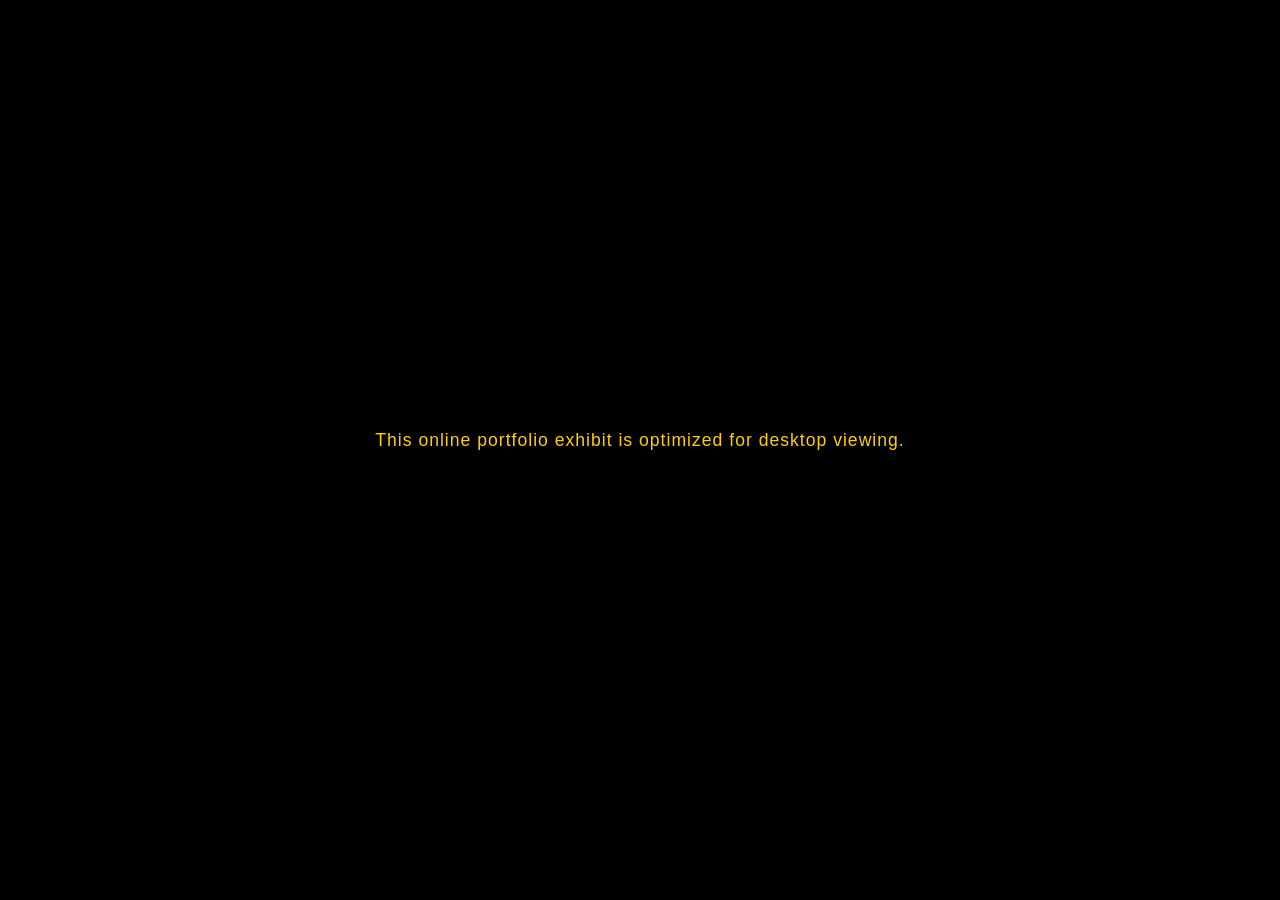
<file: index.html>
<!DOCTYPE html>
<html lang="en">
<!-- 
	Creator: Jophiel Theo Rodriguez
	Date: 27/06/2026
 -->

<head>
    <title>The Yellow Portfolio</title>
    <meta charset="utf-8">
    <meta name="viewport" content="width=device-width, initial-scale=1.0">
    <link rel="stylesheet" href="css/style.css">
    <link rel="stylesheet" href="css/home.css">
    <link rel="icon" type="image/png" href="assets/images/ui/favicon.png">
    <script src="js/disclaimer.js" defer></script>
</head>
<body>
    <div id="desktop-disclaimer" class="disclaimer-overlay">
        <p>This online portfolio exhibit is optimized for desktop viewing.</p>
    </div>
    
    <div class="home-wrapper main-content hidden">
        <header class="home-header">
            <img src="assets/images/ui/typTitle.png" alt="The Yellow Portfolio">
        </header>
        <nav class="home-nav">
            <a href="intro.html" class="nav-link">ENTER</a>
        </nav>
    </div>
</body>
</html>
</file>
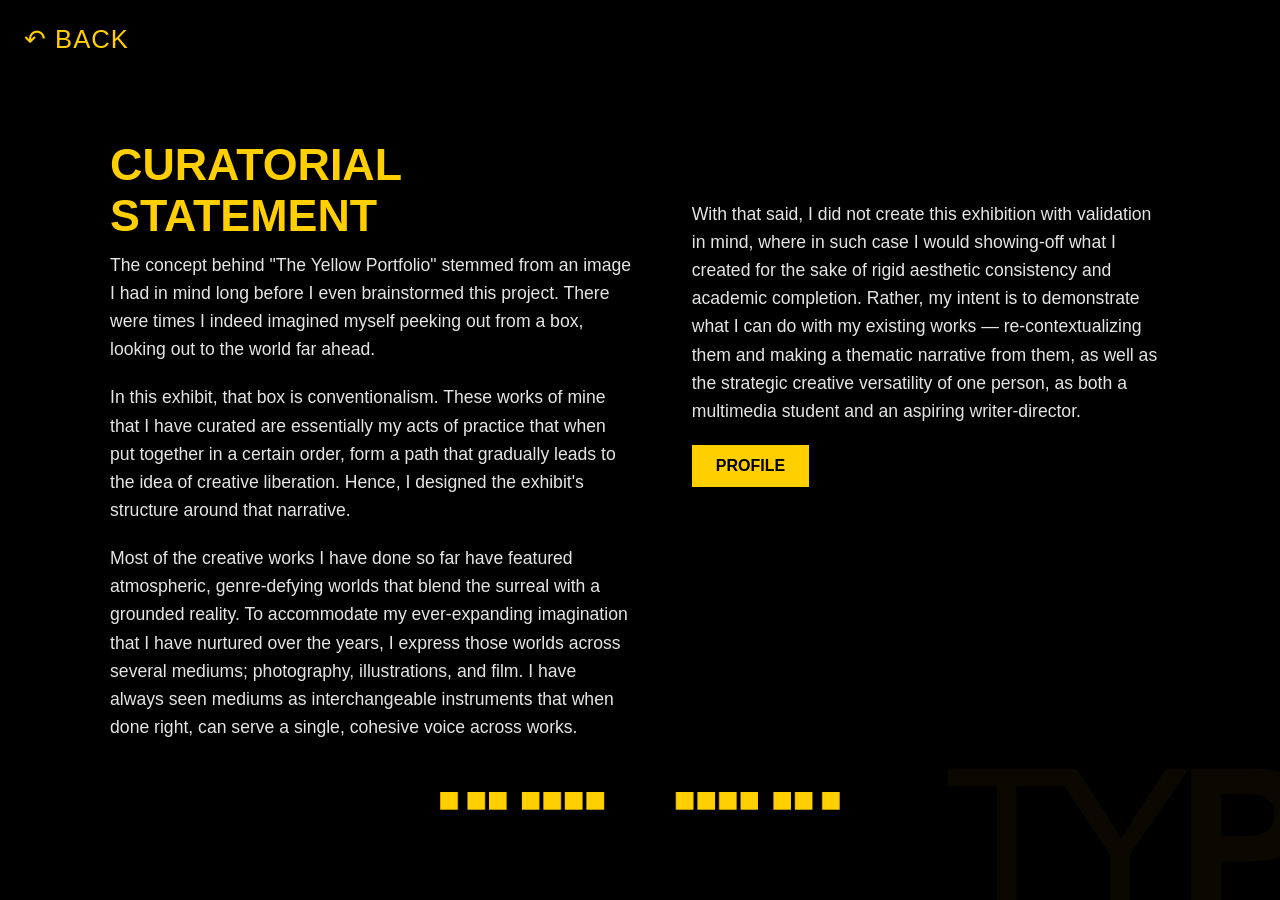
<file: about.html>
<!DOCTYPE html>
<html lang="en">
<!-- 
	Creator: Jophiel Theo Rodriguez
	Date: 27/06/2026
 -->

<head>
    <title>About the Artist | The Yellow Portfolio</title>
    <meta charset="utf-8">
    <meta name="viewport" content="width=device-width, initial-scale=1.0">
    <link rel="stylesheet" href="css/style.css">
    <link rel="icon" type="image/png" href="assets/images/ui/favicon.png">
    <script src="js/info-modal.js" defer></script>
</head>
<body>
    <a href="intro.html" class="returnLink">&#8630; BACK</a>

    <div class="split">
        <div class="display">
            <h1>Curatorial Statement</h1>
            <p>The concept behind "The Yellow Portfolio" stemmed from an image I had in mind long before I even brainstormed this project. There were times I indeed imagined myself peeking out from a box, looking out to the world far ahead.</p>
            <p>In this exhibit, that box is conventionalism. These works of mine that I have curated are essentially my acts of practice that when put together in a certain order, form a path that gradually leads to the idea of creative liberation. Hence, I designed the exhibit's structure around that narrative.</p>
            <p>Most of the creative works I have done so far have featured atmospheric, genre-defying worlds that blend the surreal with a grounded reality. To accommodate my ever-expanding imagination that I have nurtured over the years, I express those worlds across several mediums; photography, illustrations, and film. I have always seen mediums as interchangeable instruments that when done right, can serve a single, cohesive voice across works.</p>
        </div>
        <div class="text">
            <h1 style="visibility: hidden; user-select: none;" aria-hidden="true">Statement</h1>
            <p>With that said, I did not create this exhibition with validation in mind, where in such case I would showing-off what I created for the sake of rigid aesthetic consistency and academic completion. Rather, my intent is to demonstrate what I can do with my existing works &#8212; re-contextualizing them and making a thematic narrative from them, as well as the strategic creative versatility of one person, as both a multimedia student and an aspiring writer-director.</p>
            <div class="button-group">
                <button id="open-info-btn">Profile</button>
            </div>
            <div id="info-modal" class="info-overlay">
                <div class="info-tab">
                    <button id="close-info-btn">&times;</button>
                    <h2>&#9632;&#9632;&#9632;&#9632;&#9632;</h2>
                    <div class="info-details">
                        <p><strong>About the artist</strong></p>
                        <p><b>Jophiel Theo Rodriguez</b> is a student currently enrolled in the Bachelor of Multimedia Arts &#40;BMMA&#41; program of the College of Arts and Science &#40;CAS&#41; at Map&#250;a Malayan Colleges Mindanao</p>
                        <p>Building on the outputs featured in this exhibition, he is currently focusing his non-academic efforts on writing new scripts for potential professional projects for his set career as a writer-director.</p>
                        <p><strong>Contact details</strong></p>
                        <ul>
                            <li>jtRodriguez@mcm.edu.ph</li>
                            <li><a href="https://linkedin.com/in/jophiel-theo-r-549371388" target="_blank" rel="noopener noreferrer">LinkedIn</a></li>
                        </ul>
                    </div>
                </div>
            </div>
        </div>
    </div>
    <img src="assets/images/ui/decor_01.png" class="decor01">
    <img src="../assets/images/ui/typLogo.png" class="decor02">
</body>
</html>
</file>
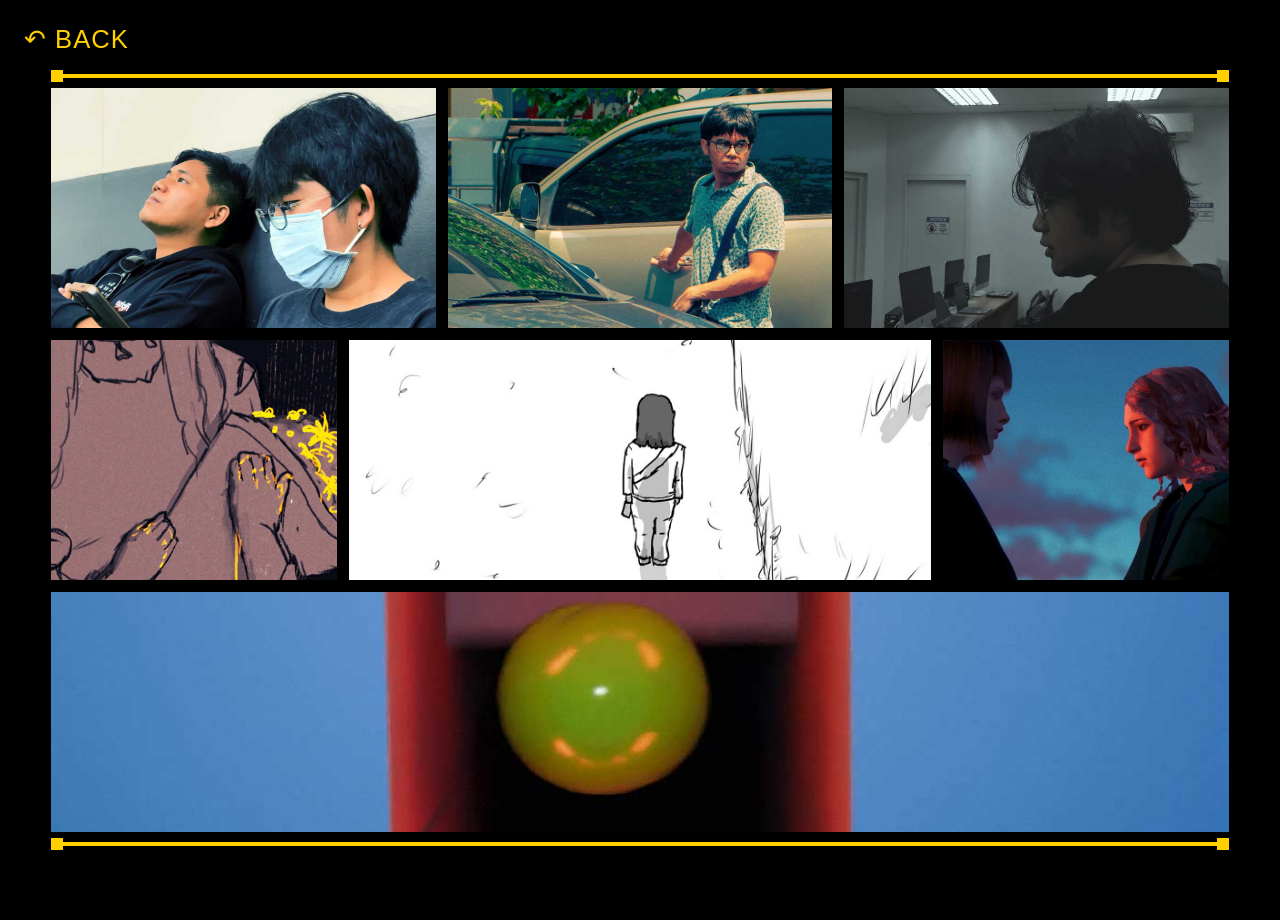
<file: gallery.html>
<!DOCTYPE html>
<html lang="en">
<!-- 
	Creator: Jophiel Theo Rodriguez
	Date: 27/06/2026
 -->

<head>
    <title>Gallery | The Yellow Portfolio</title>
    <meta charset="utf-8">
    <meta name="viewport" content="width=device-width, initial-scale=1.0">
    <link rel="stylesheet" href="css/style.css">
    <link rel="icon" type="image/png" href="assets/images/ui/favicon.png">
    <script src="js/gallery-grid.js" defer></script>
</head>
<body>
    <a href="intro.html" class="returnLink">&#8630; BACK</a>
    <div class="gallery-portfolio">
    <div class="yellow-line"></div>

    <div class="portfolio-grid">
        <div class="grid-item">
            <a href="projects/work01.html"><img src="assets/images/items/1_01-TWR.jpg" alt="A film still showing two people seated by a wall. Both wear dark clothing."></a>
        </div>
        <div class="grid-item">
            <a href="projects/work02.html"><img src="assets/images/items/2_01_AST.jpg" alt="A young man standing between two cars and is about to enter one of them, looking alert towards something outside the view."></a>
        </div>
        <div class="grid-item">
            <a href="projects/work03.html"><img src="assets/images/items/3_01_GZM.jpg" alt="A young man with glasses looking around in a computer laboratory."></a>
        </div>
        <div class="grid-item">
            <a href="projects/work04.html"><img src="assets/images/items/4_01_PRA.jpg" alt="A cropped close-up of an illustration, focusing on a cornucopia basket overflowing with striking yellow flora. The basket is being held by a woman whose hands are seemingly bleeding with a yellow substance."></a>
        </div>
        <div class="grid-item">
            <a href="projects/work05.html"><img src="assets/images/items/5_01_RCN.jpg" alt="Frame from a 2D animated film, featuring an overhead view of a girl standing on the side of a road."></a>
        </div>
        <div class="grid-item">
            <a href="projects/work06.html"><img src="assets/images/items/6_01_TRF.jpg" alt="Still frame a 3D animated film, featuring two girls looking at each other at sunset. One of their hair is dyed pink; while the other has straight, short bangs."></a>
        </div>
        <div class="grid-item">
            <a href="projects/work07.html"><img src="assets/images/items/7_01_VBL.jpg" alt="Frame from a 3D animated film, featuring a green ball falling through a futuristic shaft lit in red and blue"></a>
        </div>
    </div>

    <div class="yellow-line"></div>
</body>
</html>
</file>
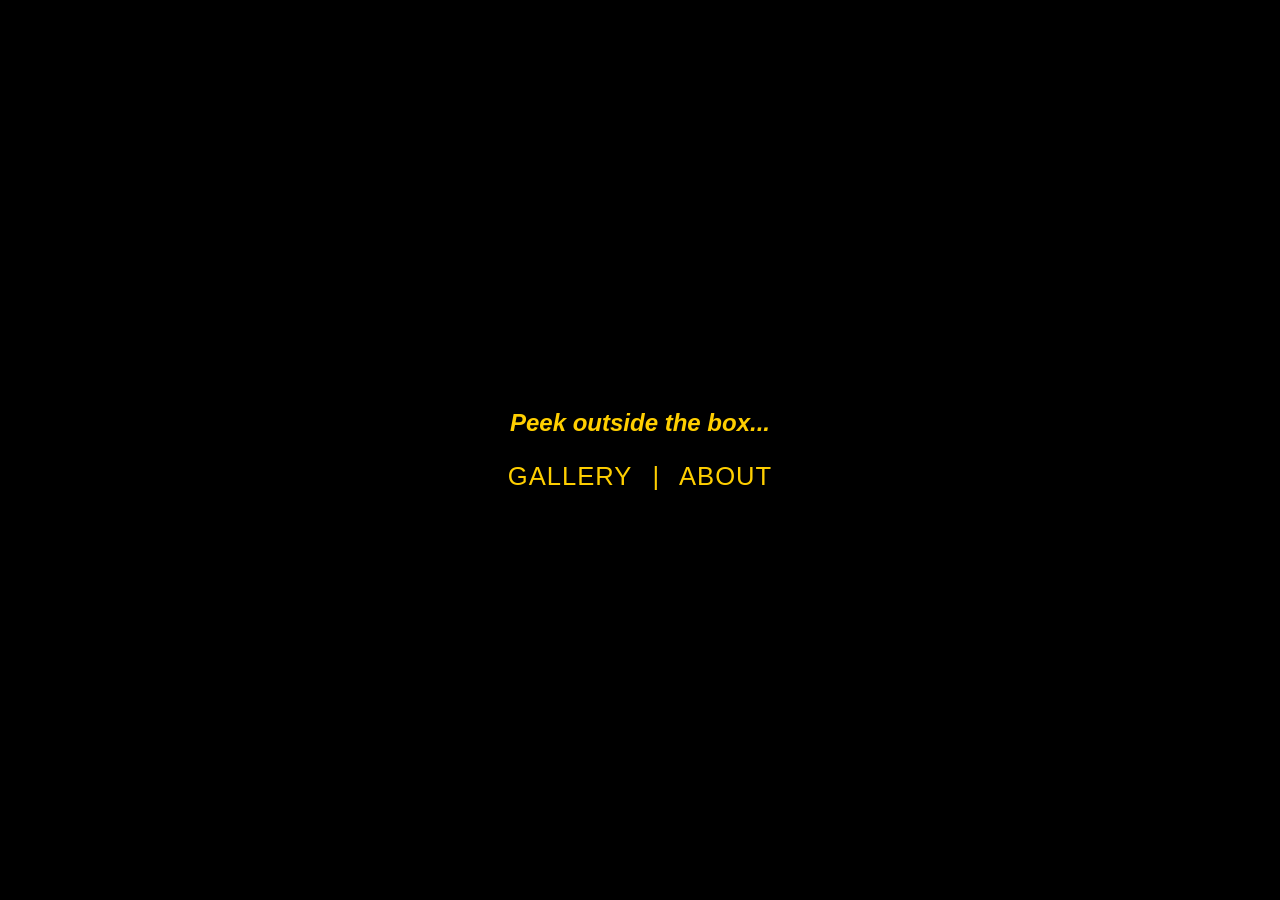
<file: intro.html>
<!DOCTYPE html>
<html lang="en">
<!-- 
	Creator: Jophiel Theo Rodriguez
	Date: 28/06/2026
 -->

<head>
    <title>The Yellow Portfolio</title>
    <meta charset="utf-8">
    <meta name="viewport" content="width=device-width, initial-scale=1.0">
    <link rel="stylesheet" href="css/style.css">
    <link rel="stylesheet" href="css/home.css">
    <link rel="icon" type="image/png" href="assets/images/ui/favicon.png">
</head>
<body>
    <header class="home-header">
        <h2><i>Peek outside the box...</i></h2>
    </header>
    <nav class="home-nav">
        <a href="gallery.html" class="nav-link">GALLERY</a>
        <span class="nav-separator">|</span>
        <a href="about.html" class="nav-link">ABOUT</a>
    </nav>
</body>
</html>
</file>
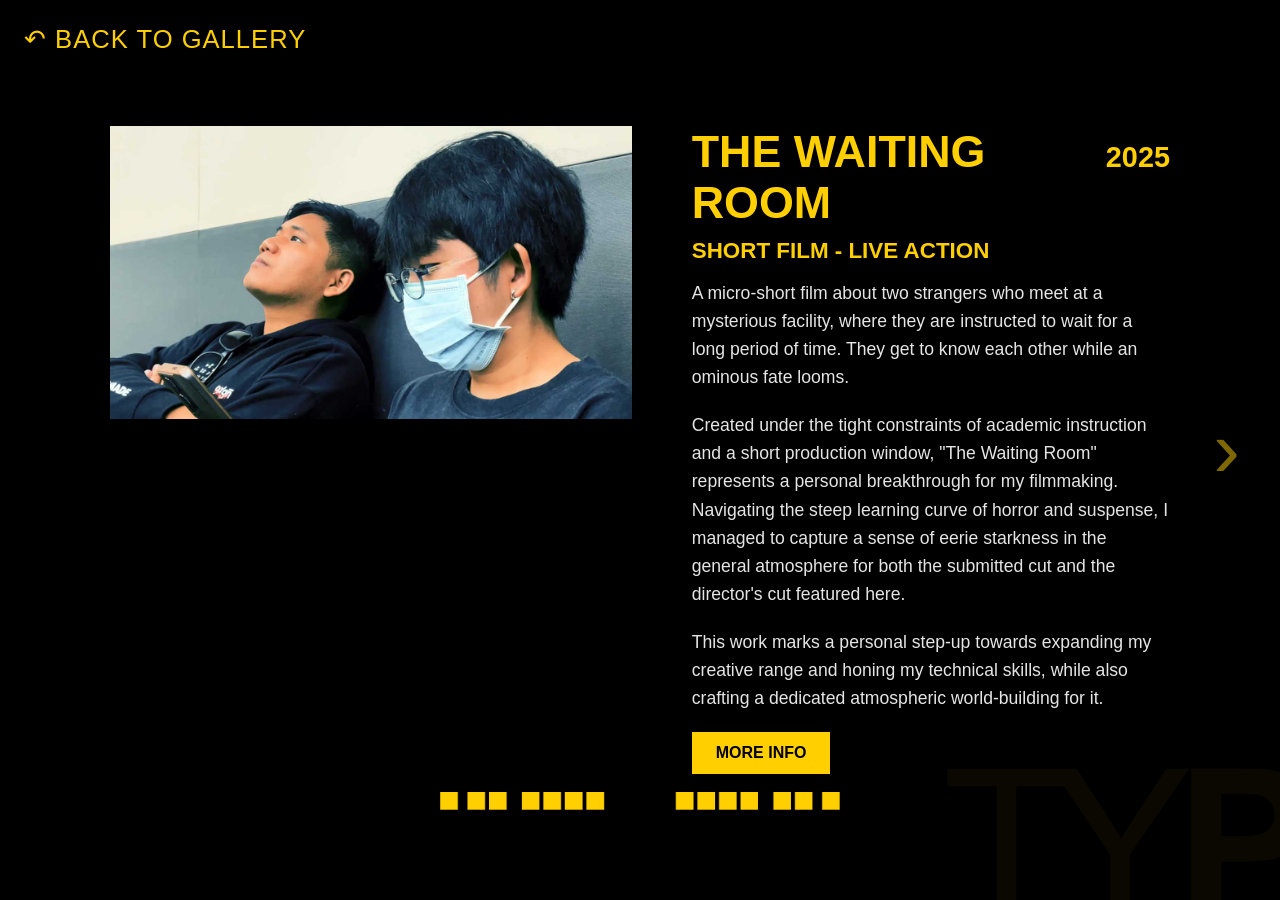
<file: projects/work01.html>
<!DOCTYPE html>
<html lang="en">
<!-- 
	Creator: Jophiel Theo Rodriguez
	Date: 27/06/2026
 -->

<head>
    <title>The Waiting Room | The Yellow Portfolio</title>
    <meta charset="utf-8">
    <meta name="viewport" content="width=device-width, initial-scale=1.0">
    <link rel="stylesheet" href="../css/style.css">
    <link rel="icon" type="image/png" href="../assets/images/ui/favicon.png">
    <script src="../js/video-modal.js" defer></script>
    <script src="../js/info-modal.js" defer></script>
</head>
<body>
    <a href="../gallery.html" class="returnLink">&#8630; BACK TO GALLERY</a>
    <a href="work02.html" class="nav-btn right-btn" aria-label="Next Project">&rsaquo;</a>
    <div class="split">
        <div class="display">
            <a href="#" id="openVideo" aria-label="Watch now">
                <img src="../assets/images/items/1_01-TWR.jpg" alt="A film still showing two people seated by a wall. Both wear dark clothing." class="vid-display">
            </a>
        </div>
        <div class="text">
            <div class="workHeader">
                <h1>THE WAITING ROOM</h1>
                <h3>2025</h3>
            </div>
            <h4>Short film - live action</h4>
            <p>A micro-short film about two strangers who meet at a mysterious facility, where they are instructed to wait for a long period of time. They get to know each other while an ominous fate looms.</p>
            <p>Created under the tight constraints of academic instruction and a short production window, "The Waiting Room" represents a personal breakthrough for my filmmaking. Navigating the steep learning curve of horror and suspense, I managed to capture a sense of eerie starkness in the general atmosphere for both the submitted cut and the director's cut featured here.</p>
            <p>This work marks a personal step-up towards expanding my creative range and honing my technical skills, while also crafting a dedicated atmospheric world-building for it.</p>
            <div class="button-group">
                <button id="open-info-btn">More Info</button>
            </div>
            
            <div id="info-modal" class="info-overlay">
                <div class="info-tab">
                    <button id="close-info-btn">&times;</button>
                    <h2>Project Details</h2>
                    <div class="info-details">
                        <p><strong>Software</strong><p>
                        <ul>
                            <li>Premiere Pro</li>
                            <li>LMMS</li>
                            <li>Audacity</li>
                            <li>Media Encoder</li>
                        </ul>
                        <p><strong>Credits</strong></p>
                        <ul>
                            <li>Writer and Director: Jophiel Theo Rodriguez</li>
                            <li>Editor: Jophiel Theo Rodriguez</li>
                            <li>Music: Jophiel Theo Rodriguez</li>
                            <li>Sound Design and Mixing: Jophiel Theo Rodriguez</li>
                            <li>Cinematography: Jophiel Theo Rodriguez</li>
                            <li>Charles Yu as Jesse/Jesse Mimic</li>
                            <li>Bianca de la Costa as Karla/Karla Mimic</li>
                            <li>Jophiel Theo Rodriguez as Loudspeaker Voice</li>
                            <li>Additional resources from: Freesound &#40;CC0&#41;</li>
                            <li>Course Instructors: Ryan Leslie De los Reyes & Bart Andrew Mendoza</li>
                        </ul>
                        <i>No generative artificial intelligence was used in the making of this work.</i>
                    </div>
                </div>
            </div>
            
        </div>
    </div>

    <div id="videoModal" class="modal">
        <div class="modal-content">
            <span class="close-btn" id="closeVideo">&times;</span>
            <div class="video-wrapper">
                <iframe id="ytPlayer" src="https://www.youtube.com/embed/E5LcibaEBgE?enablejsapi=1" allowfullscreen></iframe>
            </div>
        </div>
    </div>
    <img src="../assets/images/ui/decor_01.png" class="decor01">
    <img src="../assets/images/ui/typLogo.png" class="decor02">
</body>
</html>
</file>
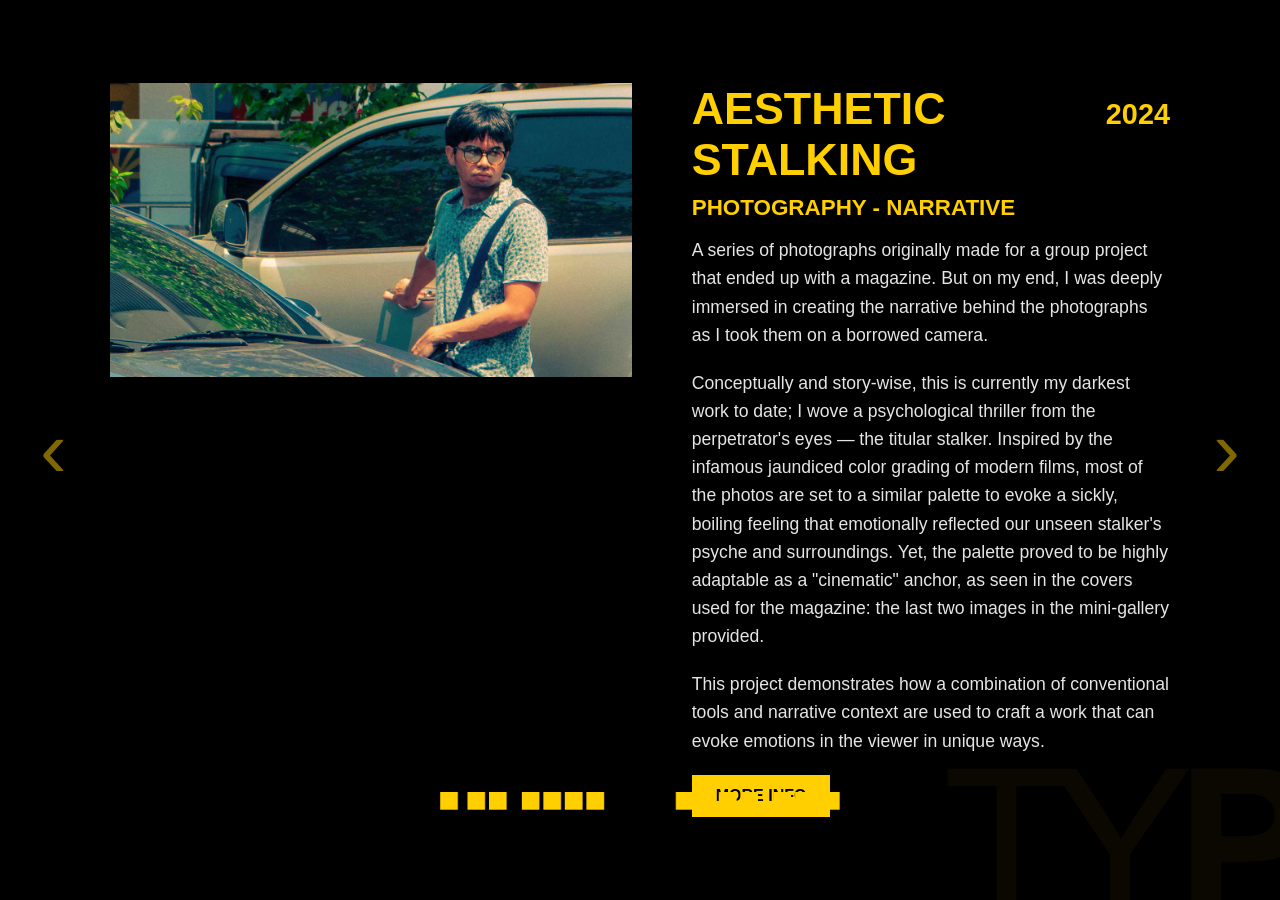
<file: projects/work02.html>
<!DOCTYPE html>
<html lang="en">
<!-- 
	Creator: Jophiel Theo Rodriguez
	Date: 27/06/2026
 -->

<head>
    <title>Aesthetic Stalking | The Yellow Portfolio</title>
    <meta charset="utf-8">
    <meta name="viewport" content="width=device-width, initial-scale=1.0">
    <link rel="stylesheet" href="../css/style.css">
    <link rel="icon" type="image/png" href="../assets/images/ui/favicon.png">
    <script src="../js/info-modal.js" defer></script>
</head>
<body>
    <a href="work01.html" class="nav-btn left-btn" aria-label="Previous Project">&lsaquo;</a>
    <a href="work03.html" class="nav-btn right-btn" aria-label="Next Project">&rsaquo;</a>
    <div class="split">
        <div class="display">
            <a href="work02_1.html" id="openVideo" aria-label="View Images">
                <img src="../assets/images/items/2_01_AST.jpg" alt="A young man standing between two cars and is about to enter one of them, looking alert towards something outside the view." class="vid-display">
            </a>
        </div>

        <div class="text">
            <div class="workHeader">
                <h1>AESTHETIC STALKING</h1>
                <h3>2024</h3>
            </div>
            <h4>Photography - narrative</h4>
            <p>A series of photographs originally made for a group project that ended up with a magazine. But on my end, I was deeply immersed in creating the narrative behind the photographs as I took them on a borrowed camera.</p>
            <p>Conceptually and story-wise, this is currently my darkest work to date; I wove a psychological thriller from the perpetrator's eyes &#8212; the titular stalker. Inspired by the infamous jaundiced color grading of modern films, most of the photos are set to a similar palette to evoke a sickly, boiling feeling that emotionally reflected our unseen stalker's psyche and surroundings. Yet, the palette proved to be highly adaptable as a "cinematic" anchor, as seen in the covers used for the magazine: the last two images in the mini-gallery provided.</p>
            <p>This project demonstrates how a combination of conventional tools and narrative context are used to craft a work that can evoke emotions in the viewer in unique ways.</p>
            <div class="button-group">
                <button id="open-info-btn">More Info</button>
            </div>
            <div id="info-modal" class="info-overlay">
                <div class="info-tab">
                    <button id="close-info-btn">&times;</button>
                    <h2>Project Details</h2>
                    <div class="info-details">
                        <p><strong>Software</strong><p>
                        <ul>
                            <li>Photoshop</li>
                            <li>Lightroom</li>
                            <li>Canva</li>
                            <li>InDesign</li>
                        </ul>
                        <p><strong>Credits</strong></p>
                        <ul>
                            <li>Concept Creator: Jophiel Theo Rodriguez</li>
                            <li>Photography: Jophiel Theo Rodriguez</li>
                            <li>Additonal Photograhy: James Polpol</li>
                            <li>Model: Athan Paul Alconcel</li>
                            <li>Layout: Jophiel Theo Rodriguez & Melde May Ple&#241;os</li>
                            <li>Camera Supplier: James Polpol</li>
                            <li>Special Thanks:</li>
                            <ul>
                                <li>Villano Amarhia
                                <li>Kieffer Devera
                                <li>Ian Llanos
                                <li>Earl Jan Ani&#241;on
                                <li>Julian Francis Rehm
                                <li>Christian Mikko D. Paglinawan
                                <li>Benedict Oledan
                                <li>Marcus Joaquin L. Saez
                                <li>Elleana Kaye Mangubat
                            </ul>
                            <li>Course Instructor: Patrict Liam Baker</li>
                        </ul>
                        <i>No generative artificial intelligence was used in the making of this work.</i>
                    </div>
                </div>
            </div>
        </div>
    </div>
    <img src="../assets/images/ui/decor_01.png" class="decor01">
    <img src="../assets/images/ui/typLogo.png" class="decor02">
</body>
</html>
</file>
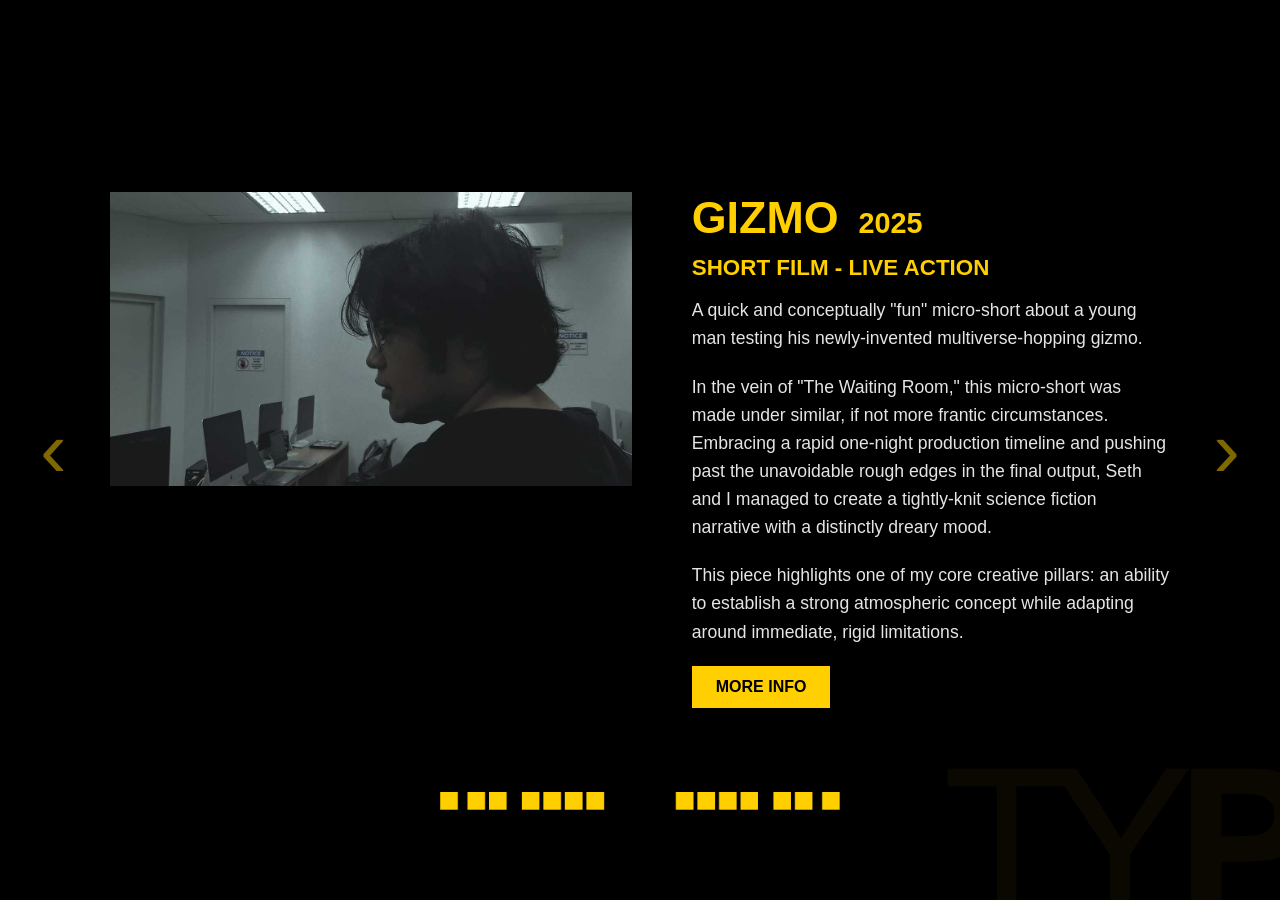
<file: projects/work03.html>
<!DOCTYPE html>
<html lang="en">
<!-- 
	Creator: Jophiel Theo Rodriguez
	Date: 27/06/2026
 -->

<head>
    <title>Gizmo | The Yellow Portfolio</title>
    <meta charset="utf-8">
    <meta name="viewport" content="width=device-width, initial-scale=1.0">
    <link rel="stylesheet" href="../css/style.css">
    <link rel="icon" type="image/png" href="../assets/images/ui/favicon.png">
    <script src="../js/video-modal.js" defer></script>
    <script src="../js/info-modal.js" defer></script>
</head>
<body>
    <a href="work02.html" class="nav-btn left-btn" aria-label="Previous Project">&lsaquo;</a>
    <a href="work04.html" class="nav-btn right-btn" aria-label="Next Project">&rsaquo;</a>
    <div class="split">
        <div class="display">
            <a href="#" id="openVideo" aria-label="Watch now">
                <img src="../assets/images/items/3_01_GZM.jpg" alt="A young man with glasses looking around in a computer laboratory." class="vid-display">
            </a>
        </div>
        <div class="text">
            <div class="workHeader">
                <h1>GIZMO</h1>
                <h3>2025</h3>
            </div>
            <h4>Short film - live action</h4>
            <p>A quick and conceptually "fun" micro-short about a young man testing his newly-invented multiverse-hopping gizmo.</p>
            <p>In the vein of "The Waiting Room," this micro-short was made under similar, if not more frantic circumstances. Embracing a rapid one-night production timeline and pushing past the unavoidable rough edges in the final output, Seth and I managed to create a tightly-knit science fiction narrative with a distinctly dreary mood.</p>
            <p>This piece highlights one of my core creative pillars: an ability to establish a strong atmospheric concept while adapting around immediate, rigid limitations.</p>
            <div class="button-group">
                <button id="open-info-btn">More Info</button>
            </div>
            <div id="info-modal" class="info-overlay">
                <div class="info-tab">
                    <button id="close-info-btn">&times;</button>
                    <h2>Project Details</h2>
                    <div class="info-details">
                        <p><strong>Software</strong><p>
                        <ul>
                            <li>Premiere Pro</li>
                            <li>Media Encoder</li>
                        </ul>
                        <p><strong>Credits</strong></p>
                        <ul>
                            <li>Director: Jophiel Theo Rodriguez</li>
                            <li>Editor: Jophiel Theo Rodriguez</li>
                            <li>Music: Jophiel Theo Rodriguez</li>
                            <li>Sound Design and Mixing: Jophiel Theo Rodriguez</li>
                            <li>Seth Andrei Mateo as Protagonist</li>
                            <li>Jophiel Theo Rodriguez as Stairwell Universe Guy</li>
                            <li>Special Thanks: Jones Christian Juson</li>
                            <li>Course Instructor: Paul Martin Acol</li>
                        </ul>
                        <i>No generative artificial intelligence was used in the making of this work.</i>
                    </div>
                </div>
            </div>

        </div>
    </div>
    <div id="videoModal" class="modal">
        <div class="modal-content">
            <span class="close-btn" id="closeVideo">&times;</span>
            <div class="video-wrapper">
                <iframe id="ytPlayer" src="https://www.youtube.com/embed/UYeaepBtIsc?enablejsapi=1" allowfullscreen></iframe>
            </div>
        </div>
    </div>
    <img src="../assets/images/ui/decor_01.png" class="decor01">
    <img src="../assets/images/ui/typLogo.png" class="decor02">
</body>
</html>
</file>
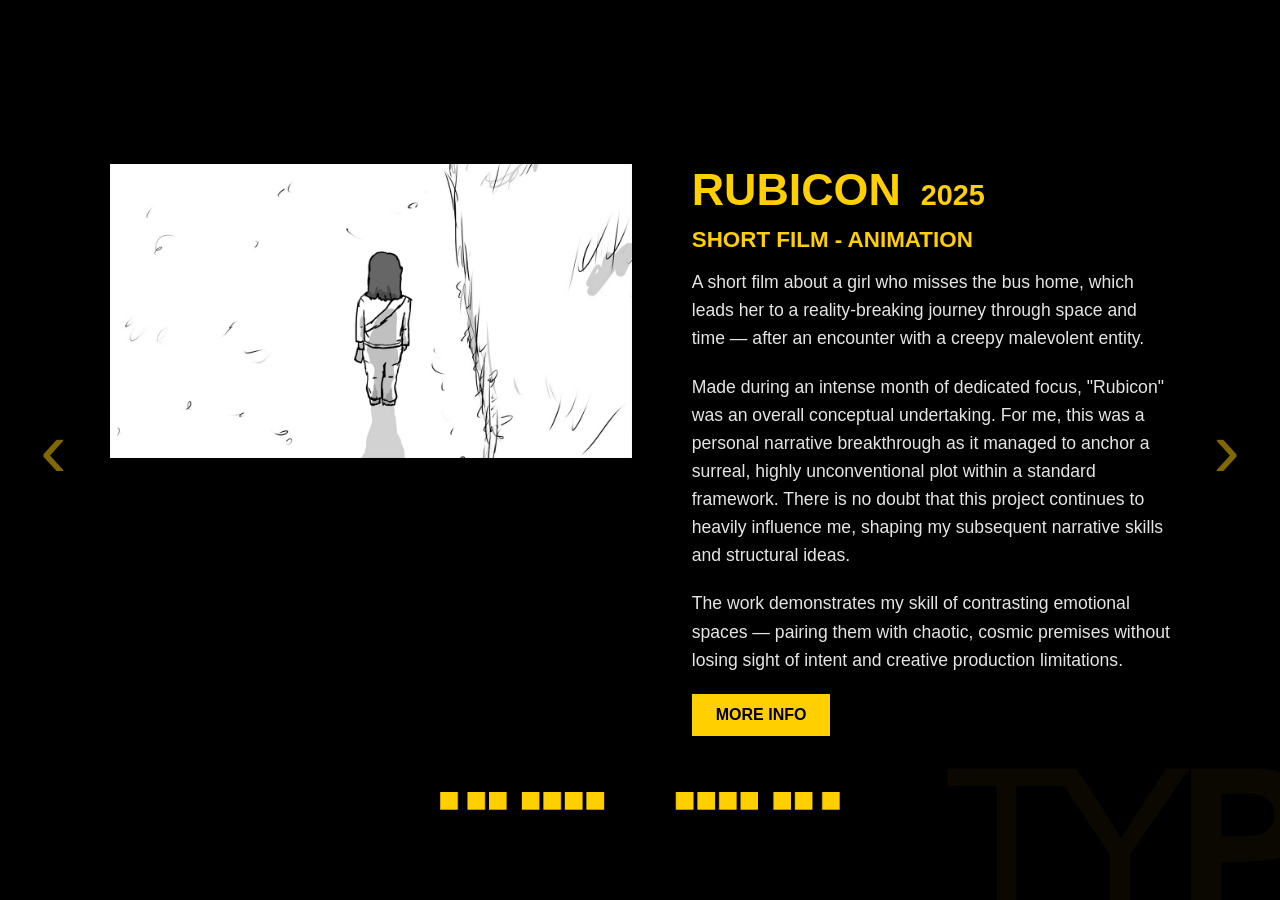
<file: projects/work05.html>
<!DOCTYPE html>
<html lang="en">
<!-- 
	Creator: Jophiel Theo Rodriguez
	Date: 27/06/2026
 -->

<head>
    <title>Rubicon | The Yellow Portfolio</title>
    <meta charset="utf-8">
    <meta name="viewport" content="width=device-width, initial-scale=1.0">
    <link rel="stylesheet" href="../css/style.css">
    <link rel="icon" type="image/png" href="../assets/images/ui/favicon.png">
    <script src="../js/video-modal.js" defer></script>
    <script src="../js/info-modal.js" defer></script>
</head>
<body>
    <a href="work04.html" class="nav-btn left-btn" aria-label="Previous Project">&lsaquo;</a>
    <a href="work06.html" class="nav-btn right-btn" aria-label="Next Project">&rsaquo;</a>
    <div class="split">
        <div class="display">
            <a href="#" id="openVideo" aria-label="Watch now">
                <img src="../assets/images/items/5_01_RCN.jpg" alt="Frame from a 2D animated film, featuring an overhead view of a girl standing on the side of a road." class="vid-display">
            </a>
        </div>
        <div class="text">
            <div class="workHeader">
                <h1>RUBICON</h1>
                <h3>2025</h3>
            </div>
            <h4>Short film - animation</h4>
            <p>A short film about a girl who misses the bus home, which leads her to a reality-breaking journey through space and time &#8212; after an encounter with a creepy malevolent entity.</p>
            <p>Made during an intense month of dedicated focus, "Rubicon" was an overall conceptual undertaking. For me, this was a personal narrative breakthrough as it managed to anchor a surreal, highly unconventional plot within a standard framework. There is no doubt that this project continues to heavily influence me, shaping my subsequent narrative skills and structural ideas.</p>
            <p>The work demonstrates my skill of contrasting emotional spaces &#8212; pairing them with chaotic, cosmic premises without losing sight of intent and creative production limitations.</p>
            <div class="button-group">
                <button id="open-info-btn">More Info</button>
            </div>
            <div id="info-modal" class="info-overlay">
                <div class="info-tab">
                    <button id="close-info-btn">&times;</button>
                    <h2>Project Details</h2>
                    <div class="info-details">
                        <p><strong>Software</strong><p>
                        <ul>
                            <li>Animate</li>
                            <li>Krita</li>
                            <li>Photoshop</li>
                            <li>Premiere Pro</li>
                            <li>Audition</li>
                            <li>LMMS</li>
                            <li>Media Encoder</li>
                        </ul>
                        <p><strong>Credits</strong></p>
                        <ul>
                            <li>Director: Jophiel Theo Rodriguez</li>
                            <li>Concept Creator: Jophiel Theo Rodriguez</li>
                            <li>Character Designer: Jophiel Theo Rodriguez</li>
                            <li>Background Artist: Jophiel Theo Rodriguez</li>
                            <li>Animator: Jophiel Theo Rodriguez</li>
                            <li>Sound Mixer: Jophiel Theo Rodriguez</li>
                            <li>Music Composer: Jophiel Theo Rodriguez</li>
                            <li>Editor: Jophiel Theo Rodriguez</li>
                            <li>Course Instructor: Raven Rhey Raga</li>
                        </ul>
                        <i>No generative artificial intelligence was used in the making of this work.</i>
                    </div>
                </div>
            </div>

        </div>
    </div>
    <div id="videoModal" class="modal">
        <div class="modal-content">
            <span class="close-btn" id="closeVideo">&times;</span>
            <div class="video-wrapper">
                <iframe id="ytPlayer" src="https://www.youtube.com/embed/ZZFiXARm_fM?enablejsapi=1" allowfullscreen></iframe>
            </div>
        </div>
    </div>
    <img src="../assets/images/ui/decor_01.png" class="decor01">
    <img src="../assets/images/ui/typLogo.png" class="decor02">
</body>
</html>
</file>
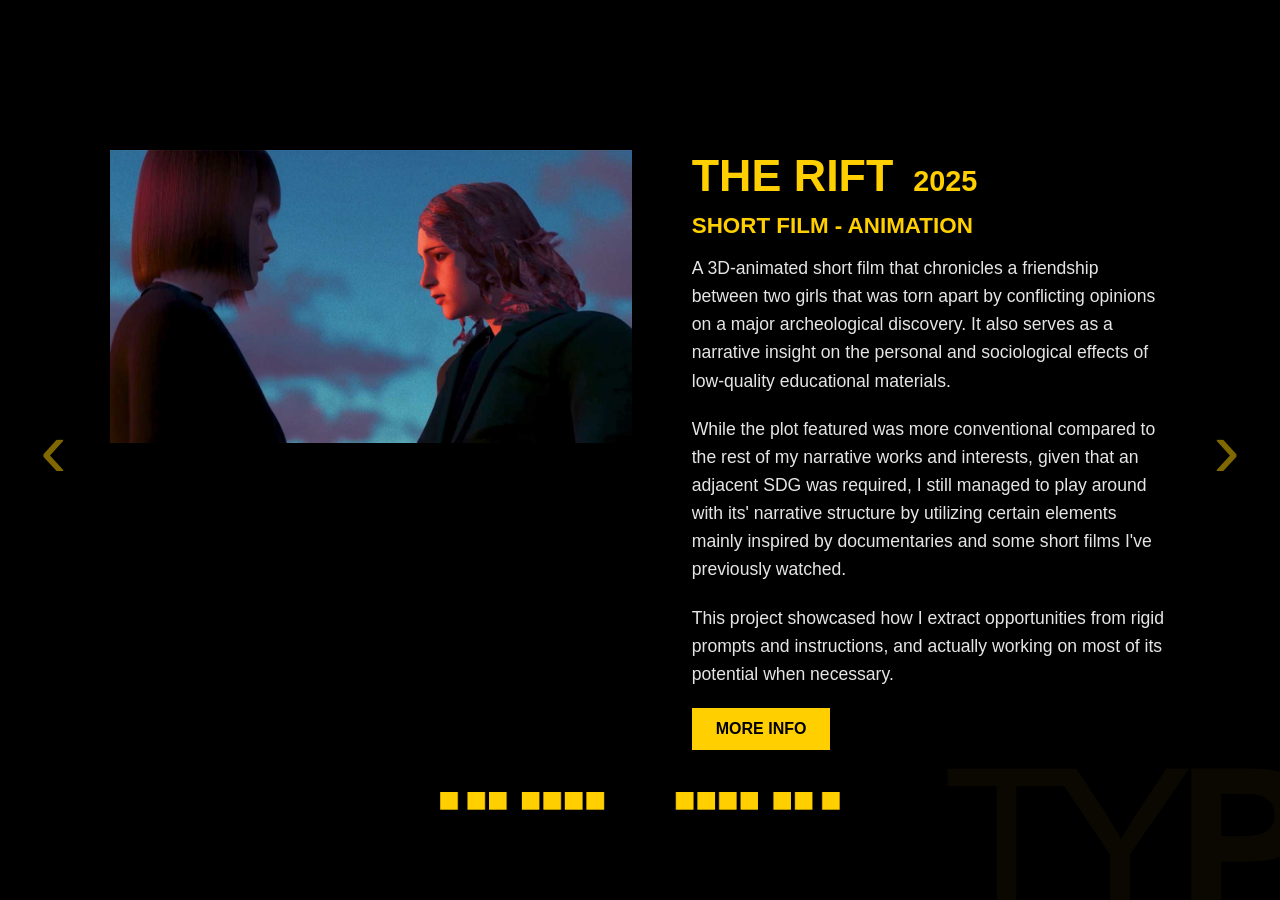
<file: projects/work06.html>
<!DOCTYPE html>
<html lang="en">
<!-- 
	Creator: Jophiel Theo Rodriguez
	Date: 27/06/2026
 -->

<head>
    <title>The Rift | The Yellow Portfolio</title>
    <meta charset="utf-8">
    <meta name="viewport" content="width=device-width, initial-scale=1.0">
    <link rel="stylesheet" href="../css/style.css">
    <link rel="icon" type="image/png" href="../assets/images/ui/favicon.png">
    <script src="../js/video-modal.js" defer></script>
    <script src="../js/info-modal.js" defer></script>
</head>
<body>
    <a href="work05.html" class="nav-btn left-btn" aria-label="Previous Project">&lsaquo;</a>
    <a href="work07.html" class="nav-btn right-btn" aria-label="Next Project">&rsaquo;</a>
    <div class="split">
        <div class="display">
            <a href="#" id="openVideo" aria-label="Watch now">
                <img src="../assets/images/items/6_01_TRF.jpg" alt="Still frame a 3D animated film, featuring two girls looking at each other at sunset. One of their hair is dyed pink; while the other has straight, short bangs." class="vid-display">
            </a>
        </div>
        <div class="text">
            <div class="workHeader">
                <h1>THE RIFT</h1>
                <h3>2025</h3>
            </div>
            <h4>Short film - animation</h4>
            <p>A 3D-animated short film that chronicles a friendship between two girls that was torn apart by conflicting opinions on a major archeological discovery. It also serves as a narrative insight on the personal and sociological effects of low-quality educational materials.</p>
            <p>While the plot featured was more conventional compared to the rest of my narrative works and interests, given that an adjacent SDG was required, I still managed to play around with its' narrative structure by utilizing certain elements mainly inspired by documentaries and some short films I've previously watched.</p>
            <p>This project showcased how I extract opportunities from rigid prompts and instructions, and actually working on most of its potential when necessary.</p>
            <div class="button-group">
                <button id="open-info-btn">More Info</button>
            </div>
            <div id="info-modal" class="info-overlay">
                <div class="info-tab">
                    <button id="close-info-btn">&times;</button>
                    <h2>Project Details</h2>
                    <div class="info-details">
                        <p><strong>Software</strong><p>
                        <ul>
                            <li>Blender</li>
                            <li>Canva</li>
                            <li>BandLab Studio</li>
                            <li>Premiere Pro</li>
                            <li>Media Encoder</li>
                        </ul>
                        <p><strong>Credits</strong></p>
                        <ul>
                            <li>Writer and Director: Jophiel Theo Rodriguez</li>
                            <li>Animator: Jophiel Theo Rodriguez</li>
                            <li>Editor: Jophiel Theo Rodriguez</li>
                            <li>Sound Mixer: Jophiel Theo Rodriguez</li>
                            <li>Music Composer: Jophiel Theo Rodriguez</li>
                            <li>Jophiel Theo Rodriguez as Narrator</li>
                            <li>Additional resources from:</li>
                            <ul>
                                <li>BlenderKit</li>
                                <li>Makehuman</li>
                                <li>Holygrain</li>
                                <li>Freesound</li>
                                <li>Canva</li>
                            </ul>
                            <li>Course Instructor: Cyrus II Avellanosa</li>
                        </ul>
                        <i>No generative artificial intelligence was used in the making of this work.</i>
                    </div>
                </div>
            </div>

        </div>
    </div>
    <div id="videoModal" class="modal">
        <div class="modal-content">
            <span class="close-btn" id="closeVideo">&times;</span>
            <div class="video-wrapper">
                <iframe id="ytPlayer" src="https://www.youtube.com/embed/XFs4S4iiKgU?enablejsapi=1" allowfullscreen></iframe>
            </div>
        </div>
    </div>

    <img src="../assets/images/ui/decor_01.png" class="decor01">
    <img src="../assets/images/ui/typLogo.png" class="decor02">
</body>
</html>
</file>
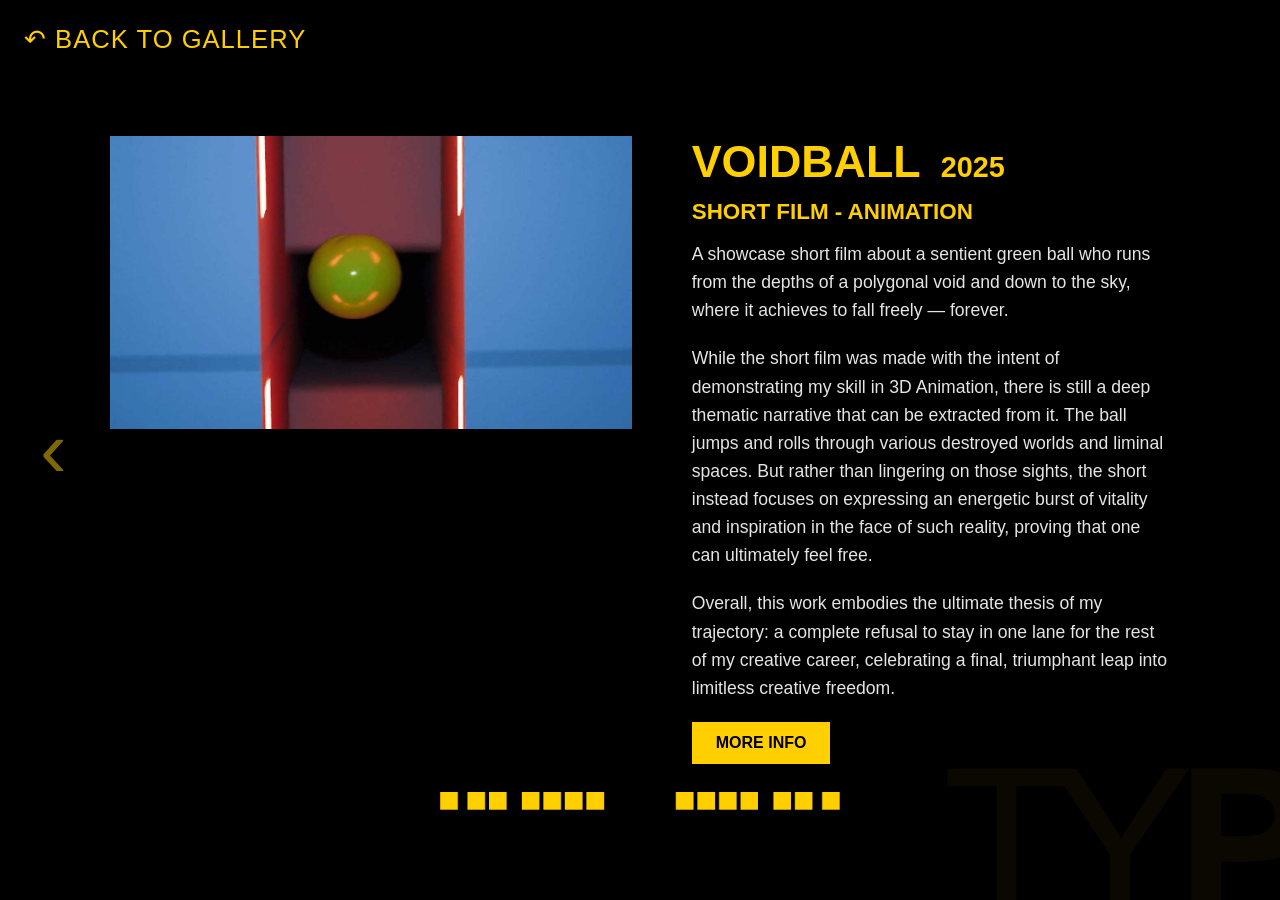
<file: projects/work07.html>
<!DOCTYPE html>
<html lang="en">
<!-- 
	Creator: Jophiel Theo Rodriguez
	Date: 27/06/2026
 -->

<head>
    <title>VoidBall | The Yellow Portfolio</title>
    <meta charset="utf-8">
    <meta name="viewport" content="width=device-width, initial-scale=1.0">
    <link rel="stylesheet" href="../css/style.css">
    <link rel="icon" type="image/png" href="../assets/images/ui/favicon.png">
    <script src="../js/video-modal.js" defer></script>
    <script src="../js/info-modal.js" defer></script>
</head>
<body>
    <a href="../gallery.html" class="returnLink">&#8630; BACK TO GALLERY</a>
    <a href="work06.html" class="nav-btn left-btn" aria-label="Previous Project">&lsaquo;</a>
    <div class="split">
        <div class="display">
            <a href="#" id="openVideo" aria-label="Watch now">
                <img src="../assets/images/items/7_01_VBL.jpg" alt="Frame from a 3D animated film, featuring a green ball falling through a futuristic shaft lit in red and blue" class="vid-display">
            </a>
        </div>
        <div class="text">
            <div class="workHeader">
                <h1>VOIDBALL</h1>
                <h3>2025</h3>
            </div>
            <h4>Short film - animation</h4>
            <p>A showcase short film about a sentient green ball who runs from the depths of a polygonal void and down to the sky, where it achieves to fall freely &#8212; forever.</p>
            <p>While the short film was made with the intent of demonstrating my skill in 3D Animation, there is still a deep thematic narrative that can be extracted from it. The ball jumps and rolls through various destroyed worlds and liminal spaces. But rather than lingering on those sights, the short instead focuses on expressing an energetic burst of vitality and inspiration in the face of such reality, proving that one can ultimately feel free.</p>
            <p>Overall, this work embodies the ultimate thesis of my trajectory: a complete refusal to stay in one lane for the rest of my creative career, celebrating a final, triumphant leap into limitless creative freedom.</p>
            <div class="button-group">
                <button id="open-info-btn">More Info</button>
            </div>
            <div id="info-modal" class="info-overlay">
                <div class="info-tab">
                    <button id="close-info-btn">&times;</button>
                    <h2>Project Details</h2>
                    <div class="info-details">
                        <p><strong>Software</strong><p>
                        <ul>
                            <li>Blender</li>
                            <li>BandLab Studio</li>
                            <li>Audition</li>
                            <li>Premiere Pro</li>
                            <li>Media Encoder</li>
                        </ul>
                        <p><strong>Credits</strong></p>
                        <ul>
                            <li>Director: Jophiel Theo Rodriguez</li>
                            <li>Animator: Jophiel Theo Rodriguez</li>
                            <li>Editor: Jophiel Theo Rodriguez</li>
                            <li>Sound Mixer: Jophiel Theo Rodriguez</li>
                            <li>Music Composer: Jophiel Theo Rodriguez</li>
                            <li>Additional resources from: BlenderKit</li>
                            <li>Course Instructor: Cyrus II Avellanosa</li>
                        </ul>
                        <i>No generative artificial intelligence was used in the making of this work.</i>
                    </div>
                </div>
            </div>

        </div>
    </div>
    <div id="videoModal" class="modal">
        <div class="modal-content">
            <span class="close-btn" id="closeVideo">&times;</span>
            <div class="video-wrapper">
                <iframe id="ytPlayer" src="https://www.youtube.com/embed/URZf7SbyYnA?enablejsapi=1" allowfullscreen></iframe>
            </div>
        </div>
    </div>

    <img src="../assets/images/ui/decor_01.png" class="decor01">
    <img src="../assets/images/ui/typLogo.png" class="decor02">
</body>
</html>
</file>
<file: css/style.css>
body {
  background-color: #000000;
  color: #ffffff;
  font-family: Arial, sans-serif;
  margin: 0;
  padding: 5% 4%;
  display: flex;
  justify-content: center;
  align-items: center;
  min-height: 100vh;
  box-sizing: border-box;
  position: relative;
}

/* Standard text formatting */
h1 {
  color: #ffcf00;
  font-size: 2.8rem;
  font-weight: bold;
  margin-top: 0;
  margin-bottom: 10px;
  text-transform: uppercase;
}

h2 {
  text-align: center;
  color: #ffcf00;
}

h3, h4 {
  color: #ffcf00;
  margin-top: 0;
  margin-bottom: 15px;
  text-transform: uppercase;
}

h3 {
  font-size: 1.8rem;
}

h4 {
  font-size: 1.4rem;
}

p {
  color: #E5E5E5;
  font-size: 1.1rem;
  line-height: 1.6;
  margin-top: 0;
  margin-bottom: 20px;
  white-space: pre-line;
}

a {
  color: #0066CC;
  text-decoration: underline;
  font-size: 1.1rem;
}

li {
  margin: 0.4rem;
}

/* Project pages layout */
.split {
  display: flex;
  flex-direction: row;
  justify-content: space-between;
  align-items: flex-start;
  gap: 60px;
  width: 90%;
  max-width: 1400px;
  margin: 0 auto;
}

.display {
  flex: 1.2;
  width: 100%;
  padding-top: 0px;
  position: relative;
  aspect-ratio: 16 / 9;
}

.display img {
  display: block;
  width: 100%;
  height: auto;
  border: none;
}

.display iframe {
  position: absolute;
  top: 0;
  left: 0;
  width: 100%;
  height: 100%;
  border: none;
}

.text {
  flex: 1.1; 
  display: flex;
  flex-direction: column;
  justify-content: flex-start;
}

.returnLink {
  position: absolute;
  top: 24px;
  left: 24px;
  color: #ffcf00;
  text-decoration: none;
  font-size: 1.6rem;
  font-weight: normal;
  letter-spacing: 1px;
  display: inline-block;
  transition: transform 0.2s cubic-bezier(0.175, 0.885, 0.32, 1.275), color 0.3s ease;
  z-index: 10;
}

.returnLink:hover {
  color: #ffe680;
  transform: scale(1.15);
  text-decoration: none;
}

.workHeader {
  display: flex;
  align-items: baseline;
  gap: 20px;
}

/* Page decor */
.decor01 {
  position: absolute;
  bottom: 10%;
  left: 50%;
  transform: translateX(-50%);
  display: block;
  width: 400px;
  max-width: 1200px;
  height: auto;
  pointer-events: none;
  z-index: 1;
}

.yellow-line {
  position: relative;
  width: 100%;
  height: 4px;
  background-color: #ffcf00;
  margin: 10px 0;
}

.yellow-line::before,
.yellow-line::after {
  content: '';
  position: absolute;
  top: -4px;
  width: 12px;
  height: 12px;
  background-color: #ffcf00;
}

.yellow-line::before { left: 0; }
.yellow-line::after { right: 0; }

.decor02 {
  position: fixed;
  bottom: -2%;
  right: -2%;
  width: 28vw;
  max-width: 450px;
  min-width: 250px;
  height: auto;
  opacity: 0.04;
  pointer-events: none;
  z-index: 0;
  user-select: none;
}

/* Mobile layout */
@media (max-width: 768px) {
  .split {
    flex-direction: column;
    gap: 30px;
  }
  body {
    padding: 80px 20px 40px 20px; 
  }
  h1, h2, h3, h4 {
    text-align: center;
  }
  .decor01 {
    width: 90%; 
    bottom: 5%;
  }
}

/* YouTube embeds */
.modal {
  display: none;
  position: fixed;
  top: 0;
  left: 0;
  width: 100%;
  height: 100%;
  background-color: rgba(0, 0, 0, 0.6); 
  backdrop-filter: blur(8px);
  -webkit-backdrop-filter: blur(8px);
  z-index: 2000;
  justify-content: center;
  align-items: center;
}

.modal.is-visible {
  display: flex !important;
}

.modal-content {
  position: relative;
  background-color: #111111;
  border: 3px solid #ffcf00;
  padding: 40px;
  width: 90%;
  max-width: 1000px;
  box-sizing: border-box;
  display: flex;
  flex-direction: column;
  box-shadow: 0 10px 30px rgba(0, 0, 0, 0.5);
}

.modal-content iframe {
  width: 100%;
  aspect-ratio: 16 / 9;
  border: none;
  display: block;
}

.modal-content h2 {
  color: #ffcf00;
  font-size: 1.8rem;
  margin-top: 0;
  margin-bottom: 20px;
  text-transform: uppercase;
}

.modal-content .close-btn {
  position: absolute;
  top: 10px;
  right: 15px;
  background: none;
  border: none;
  color: #ffcf00;
  font-size: 32px;
  line-height: 1;
  cursor: pointer;
  transition: color 0.2s ease;
}

.modal-content .close-btn:hover {
  color: #ffffff;
}

.vid-display {
  transition: transform 0.2s ease-in-out, box-shadow 0.2s ease-in-out;
  cursor: pointer;
}

.vid-display:hover {
  transform: scale(1.03);
}


/* Gallery layout */
.gallery-container {
  width: 90%;
  max-width: 1400px; 
  margin: 0 auto;
  display: flex;
  flex-direction: column;
  align-items: center;
  gap: 20px;
}

.portfolio-grid {
  display: grid;
  grid-template-columns: repeat(12, 1fr);
  grid-auto-rows: 240px; 
  gap: 12px;
  width: 100%;
}

.work-grid {
  display: grid;
  grid-template-columns: repeat(12, 1fr);
  grid-auto-rows: 240px; 
  gap: 12px;
  width: 100%;
}

@media (min-width: 768px) {
  .work-grid.small-gallery {
    grid-template-columns: repeat(12, 1fr) !important; 
  }

  .work-grid.small-gallery .grid-item:nth-child(-n+4) {
    grid-column: span 3;
  }

  .work-grid.small-gallery .grid-item:nth-child(n+5) {
    grid-column: span 4;
  }
}

.portfolio-grid:hover .grid-item,
.work-grid:hover .grid-item {
  opacity: 0.4;
  filter: blur(2px) brightness(0.6);
}

.grid-item {
  width: 100%;
  height: 100%;
  overflow: hidden;
  background-color: #111111;
  cursor: pointer;
  position: relative;
  z-index: 1;
  transition: transform 0.3s cubic-bezier(0.175, 0.885, 0.32, 1.275), 
              opacity 0.3s ease, 
              filter 0.3s ease,
              box-shadow 0.3s ease;
}

.grid-item img {
  width: 100%;
  height: 100%;
  object-fit: cover;
  display: block;
}

.portfolio-grid .grid-item:hover,
.work-grid .grid-item:hover {
  transform: scale(1.06);
  opacity: 1 !important;
  filter: blur(0) brightness(1.1) !important;
  z-index: 10;
  box-shadow: 0 12px 30px rgba(0, 0, 0, 0.7);
}

/* Info modals */
#open-info-btn, #open-mini-gallery {
  font-family: Arial, sans-serif;
  font-size: 1rem;
  font-weight: bold;
  text-transform: uppercase;
  padding: 12px 24px;
  cursor: pointer;
  display: inline-block;
  transition: transform 0.2s cubic-bezier(0.175, 0.885, 0.32, 1.275), background-color 0.2s ease, color 0.2s ease, border-color 0.2s ease;
}

#open-info-btn {
  background-color: #ffcf00;
  color: #000000;
  border: none;
}

#open-info-btn:hover {
  background-color: #ffe680;
  transform: scale(1.05);
}

#open-mini-gallery {
  background-color: #000000;
  color: #ffcf00;
  border: 2px solid #ffcf00;
  padding: 10px 22px;
}

#open-mini-gallery:hover {
  color: #ffe680;
  border-color: #ffe680;
  background-color: #000000;
  transform: scale(1.05);
}

.info-overlay {
  position: fixed;
  top: 0;
  left: 0;
  width: 100%;
  height: 100%;
  background-color: rgba(0, 0, 0, 0.6); 
  backdrop-filter: blur(8px);
  -webkit-backdrop-filter: blur(8px);
  display: flex;
  justify-content: center;
  align-items: center;
  opacity: 0;
  pointer-events: none;
  transition: opacity 0.3s ease;
  z-index: 2000;
}

.info-overlay.is-visible {
  opacity: 1;
  pointer-events: auto;
}

.info-tab {
  background-color: #111111;
  border: 3px solid #ffcf00;
  padding: 40px 30px 30px 30px;
  width: 90%;
  max-width: 480px;
  position: relative;
  box-sizing: border-box;
  transform: scale(0.85); 
  opacity: 0;
  transition: transform 0.3s cubic-bezier(0.34, 1.56, 0.64, 1), opacity 0.3s ease; 
}

.info-overlay.is-visible {
  opacity: 1;
  pointer-events: auto;
}

.info-overlay.is-visible .info-tab {
  transform: scale(1);
  opacity: 1;
}

.info-tab h2 {
  color: #ffcf00;
  font-size: 1.8rem;
  margin-top: 0;
  margin-bottom: 20px;
  text-transform: uppercase;
}

.info-details p {
  color: #ffffff !important;
  font-size: 1rem;
  line-height: 1.6;
  margin-bottom: 15px;
  white-space: normal;
}

.info-details strong {
  color: #ffcf00;
}

#close-info-btn {
  position: absolute;
  top: 10px;
  right: 15px;
  background: none;
  border: none;
  color: #ffcf00;
  font-size: 32px;
  line-height: 1;
  cursor: pointer;
}

#close-info-btn:hover {
  color: #ffffff;
}

/* Buttons */
.button-group {
  display: flex;
  gap: 15px;
  align-self: flex-start;
}

.btn-link {
  text-decoration: none;
}

a.nav-btn {
  position: fixed;
  top: 50%;
  transform: translateY(-50%);
  background: transparent;
  color: #ffcf00 !important;
  font-size: 5rem;
  font-family: Arial, sans-serif;
  text-decoration: none !important;
  cursor: pointer;
  opacity: 0.5;
  transition: opacity 0.2s ease, transform 0.2s ease;
  z-index: 100;
  padding: 20px;
}

.left-btn {
  left: 20px;
}

.right-btn {
  right: 20px;
}

a.nav-btn:hover {
  opacity: 1;
  transform: translateY(-50%) scale(1.15);
  text-decoration: none !important;
}

/* img-modal*/
.image-modal-overlay {
  position: fixed;
  top: 0;
  left: 0;
  width: 100%;
  height: 100%;
  background-color: rgba(0, 0, 0, 0.7);
  backdrop-filter: blur(10px);
  -webkit-backdrop-filter: blur(10px);
  z-index: 3000;
  display: flex;
  justify-content: center;
  align-items: center;
  opacity: 0;
  pointer-events: none;
  transition: opacity 0.3s ease;
}

.image-modal-overlay.is-visible {
  opacity: 1;
  pointer-events: auto;
}

.image-modal-viewport {
  width: 90%;
  height: 85%;
  display: flex;
  justify-content: center;
  align-items: center;
  overflow: hidden;
}

#modal-target-img {
  max-width: 100%;
  max-height: 100%;
  object-fit: contain;
  transform: scale(0.85);
  opacity: 0;
  transition: transform 0.3s cubic-bezier(0.34, 1.56, 0.64, 1), opacity 0.3s ease;
  user-select: none;
  -webkit-user-select: none;
  -moz-user-select: none;
  -ms-user-select: none;
  -webkit-user-drag: none;
  pointer-events: none;
}

.image-modal-overlay.is-visible #modal-target-img {
  opacity: 1;
  transform: scale(1);
}

#close-img-modal {
  position: absolute;
  top: 20px;
  right: 25px;
  background: none;
  border: none;
  color: #ffcf00;
  font-size: 42px;
  line-height: 1;
  cursor: pointer;
  z-index: 3100;
  transition: transform 0.2s ease, color 0.2s ease;
}

#close-img-modal:hover {
  color: #ffffff;
  transform: scale(1.1);
}
</file>
<file: css/home.css>
* {
  margin: 0;
  padding: 0;
  box-sizing: border-box;
}

body {
  background-color: #000000 !important;
  min-height: 100vh;
  display: flex !important;
  flex-direction: column !important;
  justify-content: center !important;
  align-items: center !important;
  overflow: hidden;
  font-family: Arial, sans-serif;
  padding: 0 !important;
}

.disclaimer-overlay {
  position: fixed;
  top: 0;
  left: 0;
  width: 100%;
  height: 100%;
  background-color: #000000;
  display: flex;
  justify-content: center;
  align-items: center;
  z-index: 9999;
  transition: opacity 0.8s ease;
}

.disclaimer-overlay p {
  color: #ffcf00 !important;
  font-size: 1.1rem;
  letter-spacing: 1px;
  text-align: center;
  padding: 0 20px;
}

.disclaimer-overlay.fade-out {
  opacity: 0;
}

.home-wrapper {
  display: flex;
  flex-direction: column;
  align-items: center;
  justify-content: center;
  width: 100%;
  max-width: 600px;
  margin: 0 auto;
}

.hidden {
  opacity: 0;
}

.fade-in {
  animation: smoothEntrance 1.2s forwards ease-out;
}

.home-header {
  width: 100%;
  margin-bottom: 25px;
}

.home-header img {
  display: block;
  width: 100%;
  height: auto;
  margin: 0 auto;
}

.home-nav {
  display: flex;
  align-items: center;
  justify-content: center;
  gap: 20px;
  width: 100%;
}

.nav-link {
  display: inline-block;
  color: #ffcf00;
  text-decoration: none !important;
  font-size: 1.6rem;
  font-weight: normal;
  letter-spacing: 1px;
  position: relative;
  transition: transform 0.2s cubic-bezier(0.175, 0.885, 0.32, 1.275), color 0.3s ease;
}

.nav-separator {
  color: #ffcf00;
  font-size: 1.6rem;
  user-select: none;
}

.nav-link::after {
  content: '';
  position: absolute;
  width: 100%;
  transform: scaleX(0);
  height: 1px;
  bottom: -4px;
  left: 0;
  background-color: #ffcf00;
  transform-origin: bottom right;
  transition: transform 0.3s cubic-bezier(0.25, 1, 0.5, 1);
}

.nav-link:hover::after {
  transform: scaleX(1);
  transform-origin: bottom left;
}

.nav-link:hover {
  color: #ffe680;
  transform: scale(1.15);
}

@keyframes smoothEntrance {
  from {
    opacity: 0;
    transform: translateY(12px);
  }
  to {
    opacity: 1;
    transform: translateY(0);
  }
}
</file>
